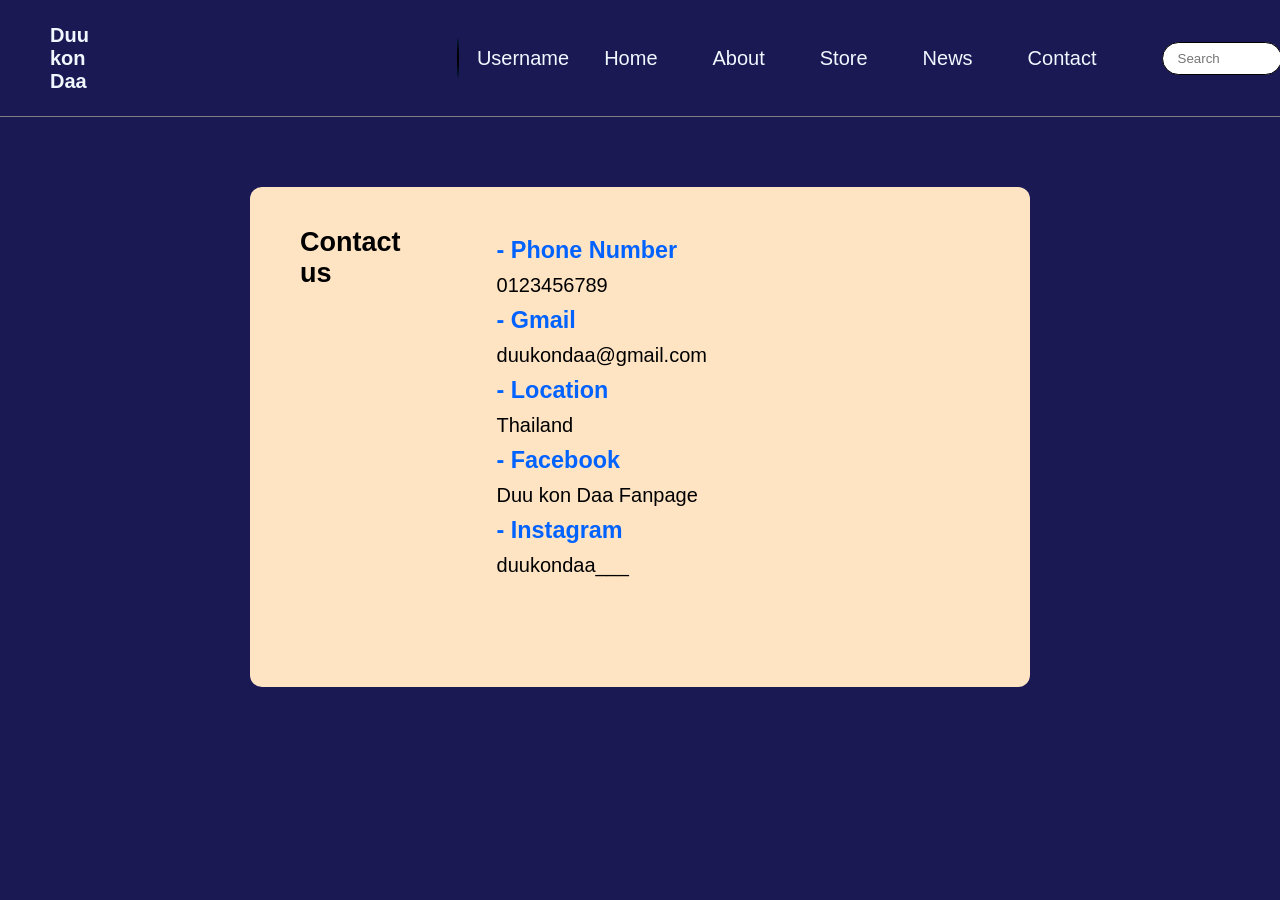
<file: contact.html>
<!DOCTYPE html>
<html lang="en">
<head>
    <meta charset="UTF-8">
    <meta name="viewport" content="width=device-width, initial-scale=1.0">
    <title>Contact</title>
    <link rel="stylesheet" href="style.css">
</head>
<body>
    <header>
        <div class="Logo">Duu kon Daa</div>

        <div class="avatar"></div>

        <div class="username">
           <li><a href="Username.html">Username</a></li>
        </div>
        <nav>
            <li><a href="index.html">Home</a></li>
            <li><a href="about.html">About</a></li>
            <li><a href="store.html">Store</a></li>
            <li><a href="news.html">News</a></li>
            <li><a href="contact.html">Contact</a></li>
        </nav>
        <div class="search-box">
            <input type="text" placeholder="Search">
        </div>
    </header>

    <section class="contact">
        <div class="contact-text">
            <h2>Contact us</h2>
        </div>
        <div class="contact-info">

            <div class="contact-item">
                <h3>- Phone Number</h3>
                <span>0123456789</span>
            </div>

            <div class="contact-item">
                <h3>- Gmail</h3>
                <span>duukondaa@gmail.com</span>
            </div>

            <div class="contact-item">
                <h3>- Location</h3>
                <span>Thailand</span>
            </div>

            <div class="contact-item">
                <h3>- Facebook</h3>
                <span>Duu kon Daa Fanpage</span>
            </div>

            <div class="contact-item">
                <h3>- Instagram</h3>
                <span>duukondaa___</span>
            </div>
        </div>
    </section>
</body>
</html>
</file>
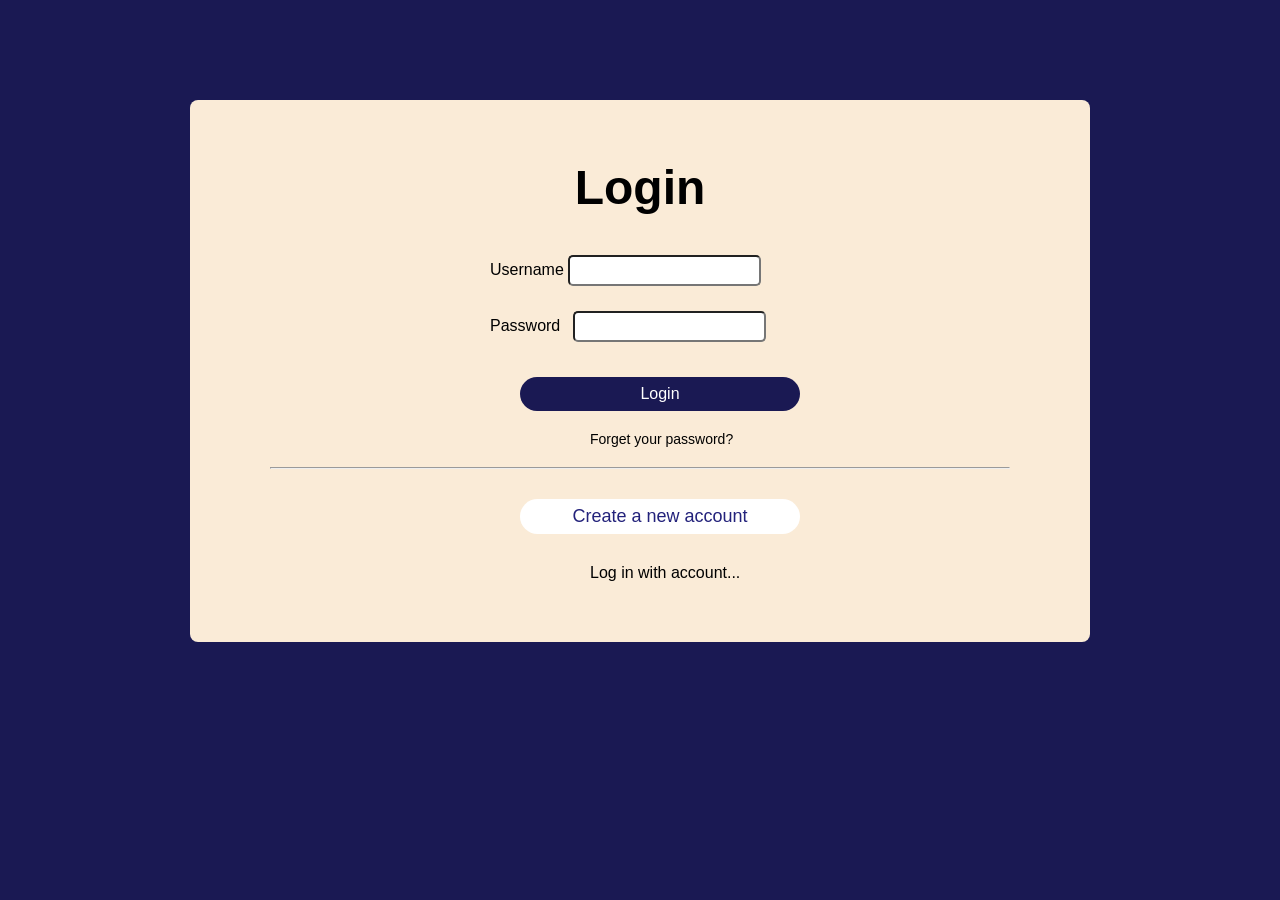
<file: login.html>
<!DOCTYPE html>
<html lang="en">
<head>
    <meta charset="UTF-8">
    <meta name="viewport" content="width=device-width, initial-scale=1.0">
    <title>Login</title>
    <link rel="stylesheet" href="style.css">
</head>
<body class="login-main">
    <div class="center">
        <h2>Login</h2>

        <div class="from-group">
            <label for="username">Username</label>
            <input type="text" id="username">
        </div>
        <div class="from-group1">
            <label for="password">Password</label>
            <input type="text" id="Password">
        </div>

        <button class="btn-login">
        <a href="index.html">Login</a>
        </button>
        <p class="forget">Forget your password?</p>

        <hr class="divider">

        <button class="btn-create">Create a new account</button>
        <p class="social-label">Log in with account...</p>
    </div>
</body>
</html>
</file>
<file: style.css>
* {
    margin: 0;
    padding: 0;
    box-sizing: border-box;
    font-family:'Segoe UI', Tahoma, Geneva, Verdana, sans-serif;
}

body {
    background-color: #1A1953;
    color: aliceblue;
}
header {
    display: flex;
    justify-content: left;
    align-items: center;
    padding: 20px 50px;
    border-bottom: 1px solid gray;
}
.Logo {
    font-size: 20px;
    font-weight: bold;
    margin: left;
    margin-right: 350px;
}
.avatar {
    margin:18px;
    display: flex;
    width: 40px;
    height: 40px;
    background: rgb(5, 130, 247);
    border-radius: 50%;
    border: 1px solid #000;
}
.username {
    display: flex;
    margin-right: 35px;
    list-style-type: none
}
.username li a  {
    display: flex;
    font-size: 20px;
    color: aliceblue;
    text-decoration: none;
}
.username li a:hover {
    color: #ff0037;
}
nav {
    display: flex;
    margin-right: 30px;
    gap: 20px;
    list-style-type: none;
}
nav li a {
    display: flex;
    color: aliceblue;
    font-size: 20px;
    margin-right: 35px;
    text-decoration: none;
}
nav li a:hover {
    color: #fe0037;
}
.search-box input{
    width: 120px;
    padding: 8px 15px;
    border-radius: 20px;
    border: 1px solid black;
}
.login-box button{
    background-color: green;
    margin-left: 20px;
    padding: 8px;
    border-radius: 5px;
}
.login-box button a{
    color: white;
    text-decoration: none;

}
.categories {
    display: grid;
    grid-template-columns: 1fr 1fr 1fr 1fr 1fr;
    text-align: center;
    margin-left: 100px;
    margin-top: 50px;
    border-radius: 14px;
    overflow: hidden;
    box-shadow: 0 2px 8px rgba(0, 0, 0, 0.07);
    transition: transform 0.18s, box-shadow 0.18s;
}
.box {
    width: 190px;
    height: 100px;
    border: 2px solid rgb(0, 0, 0);
    border-radius: 10px;
    display: flex;
    justify-content: center;
    align-items: center;
    background-color: #6fd994;
    color: white;
}
.box2 {
    width: 190px;
    height: 100px;
    border: 2px solid rgb(0, 0, 0);
    border-radius: 10px;
    display: flex;
    justify-content: center;
    align-items: center;
    background-color: rgb(201, 121, 224);
    color: white;
}
.box3 {
    width: 190px;
    height: 100px;
    border: 2px solid rgb(0, 0, 0);
    border-radius: 10px;
    display: flex;
    justify-content: center;
    align-items: center;
    background-color: rgb(216, 132, 54);
    color: white;
}
.box4 {
    width: 190px;
    height: 100px;
    border: 2px solid rgb(0, 0, 0);
    border-radius: 10px;
    display: flex;
    justify-content: center;
    align-items: center;
    background-color: rgb(39, 191, 241);
    color: white;
}
.box5 {
    width: 190px;
    height: 100px;
    border: 2px solid rgb(0, 0, 0);
    border-radius: 10px;
    display: flex;
    justify-content: center;
    align-items: center;
    background-color: rgb(69, 217, 39);
    color: white;
}
.box:hover {
  transform: translateY(-4px);
  box-shadow: 0 8px 24px rgba(214, 21, 94, 0.15);
}
.box2:hover {
  transform: translateY(-4px);
  box-shadow: 0 8px 24px rgba(214, 21, 94, 0.15);
}
.box3:hover{
  transform: translateY(-4px);
  box-shadow: 0 8px 24px rgba(214, 21, 94, 0.15);
}
.box4:hover{
  transform: translateY(-4px);
  box-shadow: 0 8px 24px rgba(214, 21, 94, 0.15);
}
.box5:hover{
  transform: translateY(-4px);
  box-shadow: 0 8px 24px rgba(214, 21, 94, 0.15);
}
.ad {
    width: 85%;
    height: 120px;
    border: 1px solid #000;
    border-radius: 5px;
    margin: 40px auto;
    display: flex;
    justify-content: center;
    align-items: center;
    background-color: rgb(57, 15, 88);
    color: #ffffff;
    font-size: 20px;
}
.popular {
    margin-left: 100px;
    font-size: 18px;
    font-family: 'Segoe UI', Tahoma, Geneva, Verdana, sans-serif;
    border-bottom: 1px solid gray;
}
section {
    display: grid;
    grid-template-columns: 1fr 1fr 1fr 1fr;
    justify-content: space-between;
    flex-wrap: wrap;
    font-size: 18px;
    margin-left: 85px;
    margin-bottom: 50px;
}
.movie a{
    text-decoration: none;
}
.movie h3 {
    color: aliceblue;
    font-size: 18px;
    margin-left: 15px;
    font-weight: bold;
}
.movie h3:hover{
  transform: translateY(-4px);
  box-shadow: 0 8px 24px rgba(0, 0, 0, 0.15);
}
.movie h4 {
    color: aliceblue;
    font-size: 16px;
    margin-left: 15px;

}
.movie h5 {
    font-size: 18px;
    margin-left: 15px;
    color: yellow;
    text-decoration: none;
}
.movie img {
    width: 250px;
    height: 400px;
    border-radius: 5%;
    object-fit: cover;
    margin-left: 15px;
    margin-top: 20px;
}
.movie img:hover {
  transform: translateY(-4px);
  box-shadow: 0 8px 24px rgba(0, 0, 0, 0.15);
}

.container {
    width: 1100px;
    margin: auto;
    padding: 30px 0;
}

.profile {
    display: flex;
    justify-content: space-between;
    align-items: center;
}

.profile-left {
    display: flex;
    align-items: center;
    gap: 25px;
}
.avatar1 {
    margin:18px;
    display: flex;
    width: 70px;
    height: 70px;
    background: rgb(5, 130, 247);
    border-radius: 50%;
    border: 1px solid #000;
}
.info h3 {
    font-size: 30px;
    font-family:Segoe UI', Tahoma, Geneva, Verdana, sans-serif;
}
.info button {
    margin: 15px 0;
    padding: 10px 20px;
    background-color: rgb(255, 255, 255);
    border: none;
    border-radius: 5px;
    cursor: pointer;
}
.info button:hover{
  transform: translateY(-4px);
  box-shadow: 0 8px 24px rgba(0, 0, 0, 0.15);
}
.profile-right {
    display: flex;
    gap: 50px;
}
.profile-right div {
    text-align: center;
}
.profile-right h2 {
    font-size: 35px;
}
.profile-right span {
    color: bisque;
}
.profile-menu {
    display: flex;
    gap: 30px;
    border: 1px solid gray;
    padding: 18px;
    list-style-type: none;
    justify-content: center;
}
.profile-menu a {
    text-align: center;
    color: aliceblue;
}
.profile-menu li a {
    font-size: 20px;
    text-decoration: none;
    text-align: center;
}
.profile-menu li a:hover{
    color: #fe0037;
}
main {
    display: flex;
    gap: 40px;
    margin-bottom: 50px;
}
.left {
    margin-left: 300px;
}
.left h3 {
    margin: 25px 0;
}
.films {
    display: grid;
    grid-template-columns: 1fr 1fr;
    gap: 50px;
}
.films img {
    width: 150px;
    border-radius: 5px;
    transition: .3s;
    cursor: pointer;
}
.films img:hover {
    transform: translateY(-4px);
    box-shadow: 0 8px 24px rgba(214, 21, 94, 0.15);
}
.line {
    border-right: 1px solid gray;
    margin-left: 100px;
}
.left1 {
    margin-left: 100px;
    height: 300px;
}
.left1 h3 {
    margin: 25px 0;
}
.left1 h4 {
    font-size: 15px;
    color: gray;
}
.sidebar {
    max-width: 1200px;
    margin: 50px auto;
    display: flex;
    gap: 20;
    padding: 0 20px;
}
.question {
    list-style-type: none;
}
.question li {
    margin-bottom: 12px;
}
.question a {
    text-decoration: none;
    color: #ffffff;
    font-size: 18px;
    transition: 0.3s;
}
.question a:hover{
    color: #fe0037;
}
.line2 {
    border-right: 1px solid gray;
    margin-left: 100px;
    height: 500px;
}
.question-con {
    margin-left: 100px;
}
.question-con h1 {
    font-family: 'Segoe UI', Tahoma, Geneva, Verdana, sans-serif;
    margin-bottom: 30px;
}
.question-con p {
    font-size: 18px;
    color: rgb(195, 195, 195);
}
.top-bar {
    display: flex;
    justify-content: space-between;
    margin-left: 550px;
    margin-top: 50px;
    margin-bottom: 50px;
    gap: 10px;
}
.filters span {
    letter-spacing: 2px;
    color: rgb(255, 255, 255);
    margin-right: 20px;
}
.filters button {
    background: #c4d7f6;
    border: 1px solid gray;
    color: #000;
    padding: 10px 14px;
    cursor: pointer;
}
.week {
    margin-left: 100px;
    margin-bottom: 50px;
    border-bottom: 1px solid gray;
}
.week span {
    font-size: 20px;
    font-weight: bold;
    font-family: 'Segoe UI', Tahoma, Geneva, Verdana, sans-serif;
}
.movie-grid {
    display: grid;
    grid-template-columns: 1fr 1fr 1fr 1fr;
    gap: 15px;
    margin-left: 100px;
    margin-bottom: 50px;
}
.movie-grid img {
    width: 260px;
    object-fit: cover;
    border-radius: 6px;
    border: 1px solid rgb(100, 100, 100);
}
.movie-card {
    width: 260px;
    height: auto;
    border: 1px solid rgb(255, 255, 255);
    background-color: rgb(255, 239, 11);
    border-radius: 5px;
}
.movie-card a {
    text-decoration: none;
    margin-bottom: 10px;
    color: #0062ff;
}
.movie-card a h3 {
    margin-left: 10px;
}
.movie-grid a h5 {
    color: rgb(255, 0, 0);
    font-size: 15px;
    margin-left: 10px;
}
.movie-card:hover {
  transform: translateY(-4px);
  box-shadow: 0 8px 16px rgba(0, 0, 0, 0.15);
}
.recommend {
    margin-top: 20px;
    margin-bottom: 20px;
    margin-left: 100px;
    border-bottom: 1px solid gray;
}
.recommend span {
    font-size: 20px;
    font-weight: bold;
}
.recommend-card {
    width: 150px;
    height: 220px;
    margin-bottom: 100px;
}
.recommend-card a h5 {
    color: rgb(255, 230, 0);
}
.recommend-card:hover {
  transform: translateY(-4px);
  box-shadow: 0 8px 16px rgba(0, 0, 0, 0.15);
}
.recommend-grid {
    display: grid;
    grid-template-columns: 1fr 1fr 1fr 1fr 1fr 1fr;
    gap: 5px;
    margin-left: 100px;
    margin-bottom: 50px;
    
}
.recommend-grid img {
    width: 150px;
    height: 220px;
    object-fit: cover;
    border-radius: 5px;
    border: 1px solid gray;
}
.recommend-grid a {
    font-family: 'Segoe UI', Tahoma, Geneva, Verdana, sans-serif;
    font-size: 16px;
    color: #ffffff;
    text-decoration: none;
}
.news {
    width: 1100px;
    margin: 40px auto;
}
.news h2 {
    font-size: 30px;
    font-family: 'Segoe UI', Tahoma, Geneva, Verdana, sans-serif;
    font-weight: bold;
    font-weight: normal;
    padding-bottom: 10px;
    margin-bottom: 30px;
    margin-left: -100px;
    border-bottom: 1px solid gray;
}
.new-grid {
    display: grid;
    margin-left: 100px;
    margin-bottom: 50px;
    grid-template-columns: 1fr 1fr 1fr 1fr;
    gap: 20px;
}

.new-card {
    width: 300px;
    height:550px;
    background-color: wheat;
    border: 1px solid gray;
    cursor: pointer;
    transition: .3s;
    overflow: hidden;
    border-radius: 10px;
}
.new-card:hover {
  transform: translateY(-4px);
  box-shadow: 0 8px 24px rgba(0, 0, 0, 0.15);
}
.new-card img {
    width: 350px;
    height: 200px;
    object-fit: cover;
}
.new-card h2 {
    font-size: 25px;
    text-align: center;
    margin-top: 20px;
    margin-bottom: 20px;
    color: rgb(231, 79, 79);
}
.new-card p {
    font-size: 15px;
    margin-left: 20px;
    color: black;
}
.contact {
    width: 780px;
    height: 500px;
    margin: 70px auto;
    background-color: bisque;
    padding: 40px 50px;
    border-radius: 12px;
}

.contact-text {
    color: black;
    padding-bottom: 15px;
    margin-bottom: 35px;
}
.contacct-info {
    display: grid;
    grid-template-columns: 1fr 1fr;
}

.contact-item {
    font-size: 20px;
    color: black;
    margin-left: 60px;
}
.contact-item:hover {
  transform: translateY(-4px);
  box-shadow: 0 8px 24px rgba(0, 0, 0, 0.15);
}
.contact-item h3 {
    color: #0062ff;
    margin-top: 10px;
    margin-bottom: 10px;
}
.login-main {
    justify-content: center;
    align-items: center;
    display: flex;
    margin-top: 100px;
}
.center {
    width: 900px;
    max-width: 90%;
    background-color: antiquewhite;
    border-radius: 8px;
    padding: 60px 80px;
    justify-content: center;
    align-items: center;
}
.center h2 {
    text-align: center;
    margin-bottom: 40px;
    font-size: 48px;
    font-weight: bold;
    color: black;
}
.from-group {
    align-items: center;
    margin-bottom: 25px;
    margin-left: 220px;
    color: black;
    font-family:'Lucida Sans', 'Lucida Sans Regular', 'Lucida Grande', 'Lucida Sans Unicode', Geneva, Verdana, sans-serif ;
}
.from-group1 {
    align-items: center;
    margin-bottom: 25px;
    margin-left: 220px;
    color: black;
    font-family:'Lucida Sans', 'Lucida Sans Regular', 'Lucida Grande', 'Lucida Sans Unicode', Geneva, Verdana, sans-serif ;
}
.from-group1 label {
    margin-right: 8px;
}
.from-group input {
    flex: 1;
    padding: 6px 10px;
    border-radius: 5px;
}
.from-group1 input {
    flex: 1;
    padding: 6px 10px;
    border-radius: 5px;
}
.btn-login {
    margin-top: 10px;
    width:100%;
    max-width: 280px;
    padding: 8px;
    border-radius: 20px;
    background-color: #1A1953;
    color: white;
    border: none;
    font-size: 16px;
    cursor: pointer;
    margin-left: 250px;
}
.btn-login a {
    background-color: #1A1953;
    color: white;
    text-decoration: none;
}
.btn-login:hover {
  transform: translateY(-4px);
  box-shadow: 0 8px 24px rgba(0, 0, 0, 0.15);
}
.forget {
    font-size: 14px;
    color: black;
    margin-top: 20px;
    margin-left: 320px;
    margin-bottom: 20px;
}
.btn-create {
    width: 100%;
    max-width: 280px;
    padding: 7px;
    border-radius: 20px;
    border: none;
    background-color: rgb(255, 255, 255);
    color: #23227b;
    font-size: 18px;
    cursor: pointer;
    margin-top: 30px;
    margin-bottom: 10px;
    margin-left: 250px;
}
.btn-create:hover {
  transform: translateY(-4px);
  box-shadow: 0 8px 24px rgba(0, 0, 0, 0.15);
}
.social-label {
    font-size: 16px;
    color: black;
    margin-left: 320px;
    margin-top: 20px;
    
}
</file>
